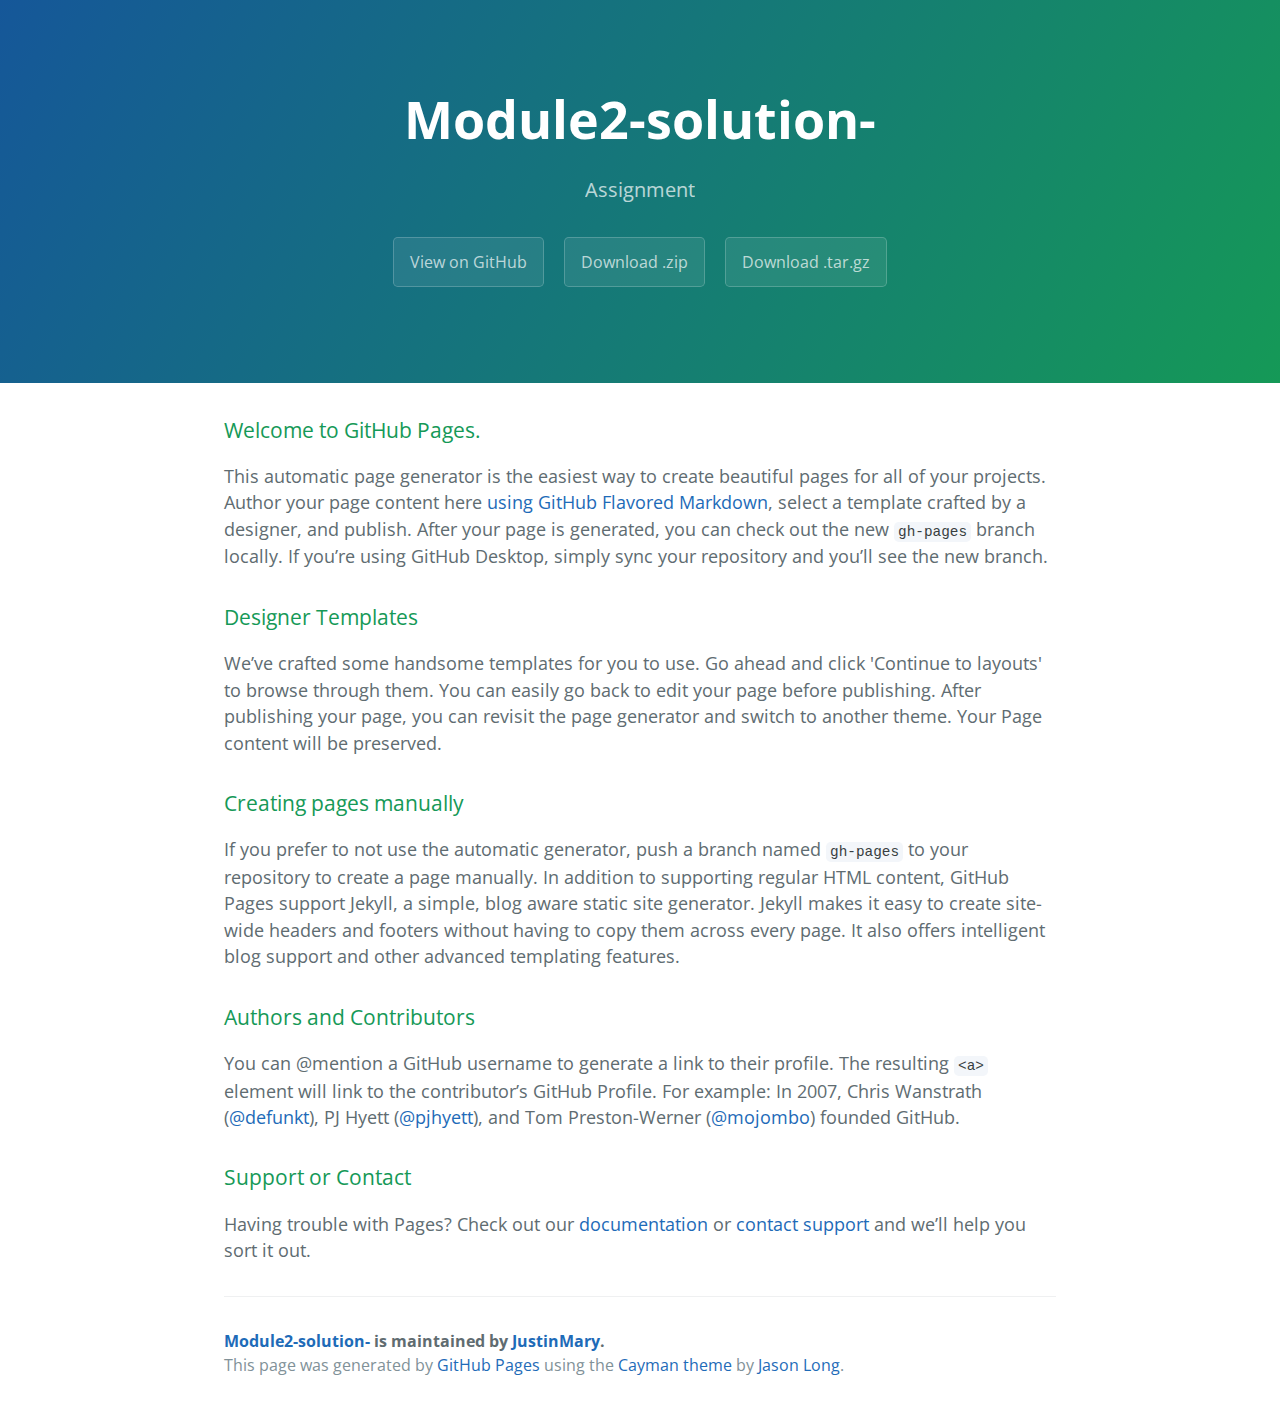
<file: index.html>
<!DOCTYPE html>
<html lang="en-us">
  <head>
    <meta charset="UTF-8">
    <title>Module2-solution- by JustinMary</title>
    <meta name="viewport" content="width=device-width, initial-scale=1">
    <link rel="stylesheet" type="text/css" href="stylesheets/normalize.css" media="screen">
    <link href='https://fonts.googleapis.com/css?family=Open+Sans:400,700' rel='stylesheet' type='text/css'>
    <link rel="stylesheet" type="text/css" href="stylesheets/stylesheet.css" media="screen">
    <link rel="stylesheet" type="text/css" href="stylesheets/github-light.css" media="screen">
  </head>
  <body>
    <section class="page-header">
      <h1 class="project-name">Module2-solution-</h1>
      <h2 class="project-tagline">Assignment</h2>
      <a href="https://github.com/JustinMary/Module2-solution-" class="btn">View on GitHub</a>
      <a href="https://github.com/JustinMary/Module2-solution-/zipball/master" class="btn">Download .zip</a>
      <a href="https://github.com/JustinMary/Module2-solution-/tarball/master" class="btn">Download .tar.gz</a>
    </section>

    <section class="main-content">
      <h3>
<a id="welcome-to-github-pages" class="anchor" href="#welcome-to-github-pages" aria-hidden="true"><span aria-hidden="true" class="octicon octicon-link"></span></a>Welcome to GitHub Pages.</h3>

<p>This automatic page generator is the easiest way to create beautiful pages for all of your projects. Author your page content here <a href="https://guides.github.com/features/mastering-markdown/">using GitHub Flavored Markdown</a>, select a template crafted by a designer, and publish. After your page is generated, you can check out the new <code>gh-pages</code> branch locally. If you’re using GitHub Desktop, simply sync your repository and you’ll see the new branch.</p>

<h3>
<a id="designer-templates" class="anchor" href="#designer-templates" aria-hidden="true"><span aria-hidden="true" class="octicon octicon-link"></span></a>Designer Templates</h3>

<p>We’ve crafted some handsome templates for you to use. Go ahead and click 'Continue to layouts' to browse through them. You can easily go back to edit your page before publishing. After publishing your page, you can revisit the page generator and switch to another theme. Your Page content will be preserved.</p>

<h3>
<a id="creating-pages-manually" class="anchor" href="#creating-pages-manually" aria-hidden="true"><span aria-hidden="true" class="octicon octicon-link"></span></a>Creating pages manually</h3>

<p>If you prefer to not use the automatic generator, push a branch named <code>gh-pages</code> to your repository to create a page manually. In addition to supporting regular HTML content, GitHub Pages support Jekyll, a simple, blog aware static site generator. Jekyll makes it easy to create site-wide headers and footers without having to copy them across every page. It also offers intelligent blog support and other advanced templating features.</p>

<h3>
<a id="authors-and-contributors" class="anchor" href="#authors-and-contributors" aria-hidden="true"><span aria-hidden="true" class="octicon octicon-link"></span></a>Authors and Contributors</h3>

<p>You can @mention a GitHub username to generate a link to their profile. The resulting <code>&lt;a&gt;</code> element will link to the contributor’s GitHub Profile. For example: In 2007, Chris Wanstrath (<a href="https://github.com/defunkt" class="user-mention">@defunkt</a>), PJ Hyett (<a href="https://github.com/pjhyett" class="user-mention">@pjhyett</a>), and Tom Preston-Werner (<a href="https://github.com/mojombo" class="user-mention">@mojombo</a>) founded GitHub.</p>

<h3>
<a id="support-or-contact" class="anchor" href="#support-or-contact" aria-hidden="true"><span aria-hidden="true" class="octicon octicon-link"></span></a>Support or Contact</h3>

<p>Having trouble with Pages? Check out our <a href="https://help.github.com/pages">documentation</a> or <a href="https://github.com/contact">contact support</a> and we’ll help you sort it out.</p>

      <footer class="site-footer">
        <span class="site-footer-owner"><a href="https://github.com/JustinMary/Module2-solution-">Module2-solution-</a> is maintained by <a href="https://github.com/JustinMary">JustinMary</a>.</span>

        <span class="site-footer-credits">This page was generated by <a href="https://pages.github.com">GitHub Pages</a> using the <a href="https://github.com/jasonlong/cayman-theme">Cayman theme</a> by <a href="https://twitter.com/jasonlong">Jason Long</a>.</span>
      </footer>

    </section>

  
  </body>
</html>
</file>
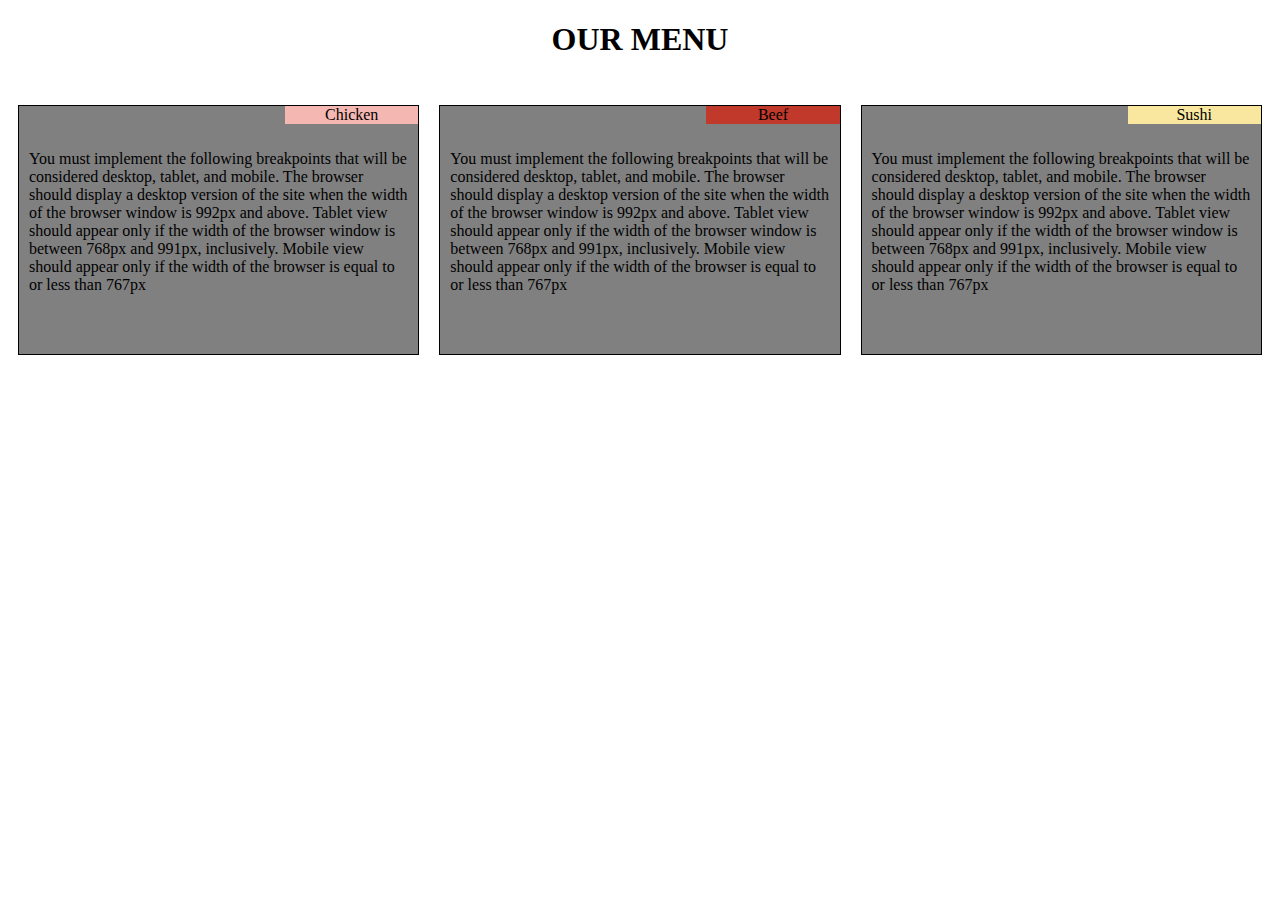
<file: Assignment/index.html>
<!DOCTYPE html>
<html>
<head>
	<title>Assignment solution to module 2</title>
	<link rel="stylesheet" type="text/css" href="css/style.css">
	<meta charset="utf-8">
	<meta name="viewport" content="width=device-width, initial-scale=1">


</head>



<body>
	<h1>OUR MENU</h1>
		

	<div class="row">
		<div class="col-lg-4 col-md-6 col-sm-12 box">
			<section>
				<div class="subtitle" id="t1">Chicken</div>
				<p>You must implement the following breakpoints that will be considered desktop, tablet, and mobile. The browser should display a desktop version of the site when the width of the browser window is 992px and above. Tablet view should appear only if the width of the browser window is between 768px and 991px, inclusively. Mobile view should appear only if the width of the browser is equal to or less than 767px</p>
			</section>
		</div>
	

	
		<div class="col-lg-4 col-md-6 col-sm-12 box">
			<section>
				<div class="subtitle" id="t2">Beef</div>
				<p>You must implement the following breakpoints that will be considered desktop, tablet, and mobile. The browser should display a desktop version of the site when the width of the browser window is 992px and above. Tablet view should appear only if the width of the browser window is between 768px and 991px, inclusively. Mobile view should appear only if the width of the browser is equal to or less than 767px</p>
			</section>
		</div>
	

	
		<div class="col-lg-4 col-md-6 col-sm-12 box">
			<section>
				<div class="subtitle" id="t3">Sushi</div>
				<p>You must implement the following breakpoints that will be considered desktop, tablet, and mobile. The browser should display a desktop version of the site when the width of the browser window is 992px and above. Tablet view should appear only if the width of the browser window is between 768px and 991px, inclusively. Mobile view should appear only if the width of the browser is equal to or less than 767px</p>
			</section>
		
	</div>
	

</body>
</html>
</file>
<file: stylesheets/stylesheet.css>
* {
  box-sizing: border-box; }

body {
  padding: 0;
  margin: 0;
  font-family: "Open Sans", "Helvetica Neue", Helvetica, Arial, sans-serif;
  font-size: 16px;
  line-height: 1.5;
  color: #606c71; }

a {
  color: #1e6bb8;
  text-decoration: none; }
  a:hover {
    text-decoration: underline; }

.btn {
  display: inline-block;
  margin-bottom: 1rem;
  color: rgba(255, 255, 255, 0.7);
  background-color: rgba(255, 255, 255, 0.08);
  border-color: rgba(255, 255, 255, 0.2);
  border-style: solid;
  border-width: 1px;
  border-radius: 0.3rem;
  transition: color 0.2s, background-color 0.2s, border-color 0.2s; }
  .btn + .btn {
    margin-left: 1rem; }

.btn:hover {
  color: rgba(255, 255, 255, 0.8);
  text-decoration: none;
  background-color: rgba(255, 255, 255, 0.2);
  border-color: rgba(255, 255, 255, 0.3); }

@media screen and (min-width: 64em) {
  .btn {
    padding: 0.75rem 1rem; } }

@media screen and (min-width: 42em) and (max-width: 64em) {
  .btn {
    padding: 0.6rem 0.9rem;
    font-size: 0.9rem; } }

@media screen and (max-width: 42em) {
  .btn {
    display: block;
    width: 100%;
    padding: 0.75rem;
    font-size: 0.9rem; }
    .btn + .btn {
      margin-top: 1rem;
      margin-left: 0; } }

.page-header {
  color: #fff;
  text-align: center;
  background-color: #159957;
  background-image: linear-gradient(120deg, #155799, #159957); }

@media screen and (min-width: 64em) {
  .page-header {
    padding: 5rem 6rem; } }

@media screen and (min-width: 42em) and (max-width: 64em) {
  .page-header {
    padding: 3rem 4rem; } }

@media screen and (max-width: 42em) {
  .page-header {
    padding: 2rem 1rem; } }

.project-name {
  margin-top: 0;
  margin-bottom: 0.1rem; }

@media screen and (min-width: 64em) {
  .project-name {
    font-size: 3.25rem; } }

@media screen and (min-width: 42em) and (max-width: 64em) {
  .project-name {
    font-size: 2.25rem; } }

@media screen and (max-width: 42em) {
  .project-name {
    font-size: 1.75rem; } }

.project-tagline {
  margin-bottom: 2rem;
  font-weight: normal;
  opacity: 0.7; }

@media screen and (min-width: 64em) {
  .project-tagline {
    font-size: 1.25rem; } }

@media screen and (min-width: 42em) and (max-width: 64em) {
  .project-tagline {
    font-size: 1.15rem; } }

@media screen and (max-width: 42em) {
  .project-tagline {
    font-size: 1rem; } }

.main-content :first-child {
  margin-top: 0; }
.main-content img {
  max-width: 100%; }
.main-content h1, .main-content h2, .main-content h3, .main-content h4, .main-content h5, .main-content h6 {
  margin-top: 2rem;
  margin-bottom: 1rem;
  font-weight: normal;
  color: #159957; }
.main-content p {
  margin-bottom: 1em; }
.main-content code {
  padding: 2px 4px;
  font-family: Consolas, "Liberation Mono", Menlo, Courier, monospace;
  font-size: 0.9rem;
  color: #383e41;
  background-color: #f3f6fa;
  border-radius: 0.3rem; }
.main-content pre {
  padding: 0.8rem;
  margin-top: 0;
  margin-bottom: 1rem;
  font: 1rem Consolas, "Liberation Mono", Menlo, Courier, monospace;
  color: #567482;
  word-wrap: normal;
  background-color: #f3f6fa;
  border: solid 1px #dce6f0;
  border-radius: 0.3rem; }
  .main-content pre > code {
    padding: 0;
    margin: 0;
    font-size: 0.9rem;
    color: #567482;
    word-break: normal;
    white-space: pre;
    background: transparent;
    border: 0; }
.main-content .highlight {
  margin-bottom: 1rem; }
  .main-content .highlight pre {
    margin-bottom: 0;
    word-break: normal; }
.main-content .highlight pre, .main-content pre {
  padding: 0.8rem;
  overflow: auto;
  font-size: 0.9rem;
  line-height: 1.45;
  border-radius: 0.3rem; }
.main-content pre code, .main-content pre tt {
  display: inline;
  max-width: initial;
  padding: 0;
  margin: 0;
  overflow: initial;
  line-height: inherit;
  word-wrap: normal;
  background-color: transparent;
  border: 0; }
  .main-content pre code:before, .main-content pre code:after, .main-content pre tt:before, .main-content pre tt:after {
    content: normal; }
.main-content ul, .main-content ol {
  margin-top: 0; }
.main-content blockquote {
  padding: 0 1rem;
  margin-left: 0;
  color: #819198;
  border-left: 0.3rem solid #dce6f0; }
  .main-content blockquote > :first-child {
    margin-top: 0; }
  .main-content blockquote > :last-child {
    margin-bottom: 0; }
.main-content table {
  display: block;
  width: 100%;
  overflow: auto;
  word-break: normal;
  word-break: keep-all; }
  .main-content table th {
    font-weight: bold; }
  .main-content table th, .main-content table td {
    padding: 0.5rem 1rem;
    border: 1px solid #e9ebec; }
.main-content dl {
  padding: 0; }
  .main-content dl dt {
    padding: 0;
    margin-top: 1rem;
    font-size: 1rem;
    font-weight: bold; }
  .main-content dl dd {
    padding: 0;
    margin-bottom: 1rem; }
.main-content hr {
  height: 2px;
  padding: 0;
  margin: 1rem 0;
  background-color: #eff0f1;
  border: 0; }

@media screen and (min-width: 64em) {
  .main-content {
    max-width: 64rem;
    padding: 2rem 6rem;
    margin: 0 auto;
    font-size: 1.1rem; } }

@media screen and (min-width: 42em) and (max-width: 64em) {
  .main-content {
    padding: 2rem 4rem;
    font-size: 1.1rem; } }

@media screen and (max-width: 42em) {
  .main-content {
    padding: 2rem 1rem;
    font-size: 1rem; } }

.site-footer {
  padding-top: 2rem;
  margin-top: 2rem;
  border-top: solid 1px #eff0f1; }

.site-footer-owner {
  display: block;
  font-weight: bold; }

.site-footer-credits {
  color: #819198; }

@media screen and (min-width: 64em) {
  .site-footer {
    font-size: 1rem; } }

@media screen and (min-width: 42em) and (max-width: 64em) {
  .site-footer {
    font-size: 1rem; } }

@media screen and (max-width: 42em) {
  .site-footer {
    font-size: 0.9rem; } }
</file>
<file: stylesheets/github-light.css>
/*
The MIT License (MIT)

Copyright (c) 2016 GitHub, Inc.

Permission is hereby granted, free of charge, to any person obtaining a copy
of this software and associated documentation files (the "Software"), to deal
in the Software without restriction, including without limitation the rights
to use, copy, modify, merge, publish, distribute, sublicense, and/or sell
copies of the Software, and to permit persons to whom the Software is
furnished to do so, subject to the following conditions:

The above copyright notice and this permission notice shall be included in all
copies or substantial portions of the Software.

THE SOFTWARE IS PROVIDED "AS IS", WITHOUT WARRANTY OF ANY KIND, EXPRESS OR
IMPLIED, INCLUDING BUT NOT LIMITED TO THE WARRANTIES OF MERCHANTABILITY,
FITNESS FOR A PARTICULAR PURPOSE AND NONINFRINGEMENT. IN NO EVENT SHALL THE
AUTHORS OR COPYRIGHT HOLDERS BE LIABLE FOR ANY CLAIM, DAMAGES OR OTHER
LIABILITY, WHETHER IN AN ACTION OF CONTRACT, TORT OR OTHERWISE, ARISING FROM,
OUT OF OR IN CONNECTION WITH THE SOFTWARE OR THE USE OR OTHER DEALINGS IN THE
SOFTWARE.

*/

.pl-c /* comment */ {
  color: #969896;
}

.pl-c1 /* constant, variable.other.constant, support, meta.property-name, support.constant, support.variable, meta.module-reference, markup.raw, meta.diff.header */,
.pl-s .pl-v /* string variable */ {
  color: #0086b3;
}

.pl-e /* entity */,
.pl-en /* entity.name */ {
  color: #795da3;
}

.pl-smi /* variable.parameter.function, storage.modifier.package, storage.modifier.import, storage.type.java, variable.other */,
.pl-s .pl-s1 /* string source */ {
  color: #333;
}

.pl-ent /* entity.name.tag */ {
  color: #63a35c;
}

.pl-k /* keyword, storage, storage.type */ {
  color: #a71d5d;
}

.pl-s /* string */,
.pl-pds /* punctuation.definition.string, string.regexp.character-class */,
.pl-s .pl-pse .pl-s1 /* string punctuation.section.embedded source */,
.pl-sr /* string.regexp */,
.pl-sr .pl-cce /* string.regexp constant.character.escape */,
.pl-sr .pl-sre /* string.regexp source.ruby.embedded */,
.pl-sr .pl-sra /* string.regexp string.regexp.arbitrary-repitition */ {
  color: #183691;
}

.pl-v /* variable */ {
  color: #ed6a43;
}

.pl-id /* invalid.deprecated */ {
  color: #b52a1d;
}

.pl-ii /* invalid.illegal */ {
  color: #f8f8f8;
  background-color: #b52a1d;
}

.pl-sr .pl-cce /* string.regexp constant.character.escape */ {
  font-weight: bold;
  color: #63a35c;
}

.pl-ml /* markup.list */ {
  color: #693a17;
}

.pl-mh /* markup.heading */,
.pl-mh .pl-en /* markup.heading entity.name */,
.pl-ms /* meta.separator */ {
  font-weight: bold;
  color: #1d3e81;
}

.pl-mq /* markup.quote */ {
  color: #008080;
}

.pl-mi /* markup.italic */ {
  font-style: italic;
  color: #333;
}

.pl-mb /* markup.bold */ {
  font-weight: bold;
  color: #333;
}

.pl-md /* markup.deleted, meta.diff.header.from-file */ {
  color: #bd2c00;
  background-color: #ffecec;
}

.pl-mi1 /* markup.inserted, meta.diff.header.to-file */ {
  color: #55a532;
  background-color: #eaffea;
}

.pl-mdr /* meta.diff.range */ {
  font-weight: bold;
  color: #795da3;
}

.pl-mo /* meta.output */ {
  color: #1d3e81;
}
</file>
<file: Assignment/css/style.css>
* {
	box-sizing: border-box;
}

h1 {
	text-align: center;
}
.box {
	margin-left: auto;
	margin-right: auto;
	margin-bottom: 15px;
	margin-top: 15px;
	border: none;
	padding: 10px;
}

#t1 {
	background-color: #F5B7B1;
	width: 33.33%;
	position: relative;
	left: 66.66%;
	text-align: center;

}

#t2 {
	background-color: #C0392B;
	width: 33.33%;
	position: relative;
	left: 66.66%;
	text-align: center;	
}
#t3 {
	background-color: #F9E79F;
	width: 33.33%;
	position: relative;
	left: 66.66%;
	text-align: center;

}

p {
	padding: 10px;
}

.row {
	width: 100%;
}

section {
	position: relative;
	border: 1px solid black;
	width: 100%;
	height: 250px;
	overflow: auto;
	background-color: grey;

}


@media (min-width: 992px) {
  .col-lg-1, .col-lg-2, .col-lg-3, .col-lg-4, .col-lg-5, .col-lg-6, .col-lg-7, .col-lg-8, .col-lg-9, .col-lg-10, .col-lg-11, .col-lg-12 {
    float: left;
    
  }
  .col-lg-1 {
    width: 8.33%;
  }
  .col-lg-2 {
    width: 16.66%;
  }
  .col-lg-3 {
    width: 25%;
  }
  .col-lg-4 {
    width: 33.33%;
  }
  .col-lg-5 {
    width: 41.66%;
  }
  .col-lg-6 {
    width: 50%;
  }
  .col-lg-7 {
    width: 58.33%;
  }
  .col-lg-8 {
    width: 66.66%;
  }
  .col-lg-9 {
    width: 74.99%;
  }
  .col-lg-10 {
    width: 83.33%;
  }
  .col-lg-11 {
    width: 91.66%;
  }
  .col-lg-12 {
    width: 100%;
  }
}

/********** Medium devices only **********/
@media (min-width: 768px) and (max-width: 991px) {
  .col-md-1, .col-md-2, .col-md-3, .col-md-4, .col-md-5, .col-md-6, .col-md-7, .col-md-8, .col-md-9, .col-md-10, .col-md-11, .col-md-12 {
    float: left;
    
    
  }
  .col-md-1 {
    width: 8.33%;
  }
  .col-md-2 {
    width: 16.66%;
  }
  .col-md-3 {
    width: 25%;
  }
  .col-md-4 {
    width: 33.33%;
  }
  .col-md-5 {
    width: 41.66%;
  }
  .col-md-6 {
    width: 50%;
  }
  .col-md-7 {
    width: 58.33%;
  }
  .col-md-8 {
    width: 66.66%;
  }
  .col-md-9 {
    width: 74.99%;
  }
  .col-md-10 {
    width: 83.33%;
  }
  .col-md-11 {
    width: 91.66%;
  }
  .col-md-12 {
    width: 100%;
  }
}

@media (max-width: 767px) {
  .col-sm-1, .col-sm-2, .col-sm-3, .col-sm-4, .col-sm-5, .col-sm-6, .col-sm-7, .col-sm-8, .col-sm-9, .col-sm-10, .col-sm-11, .col-sm-12 {
    float: left;

    
  }
  .col-md-1 {
    width: 8.33%;
  }
  .col-md-2 {
    width: 16.66%;
  }
  .col-md-3 {
    width: 25%;
  }
  .col-md-4 {
    width: 33.33%;
  }
  .col-md-5 {
    width: 41.66%;
  }
  .col-md-6 {
    width: 50%;
  }
  .col-md-7 {
    width: 58.33%;
  }
  .col-md-8 {
    width: 66.66%;
  }
  .col-md-9 {
    width: 74.99%;
  }
  .col-md-10 {
    width: 83.33%;
  }
  .col-md-11 {
    width: 91.66%;
  }
  .col-md-12 {
    width: 100%;
  }
}
</file>
